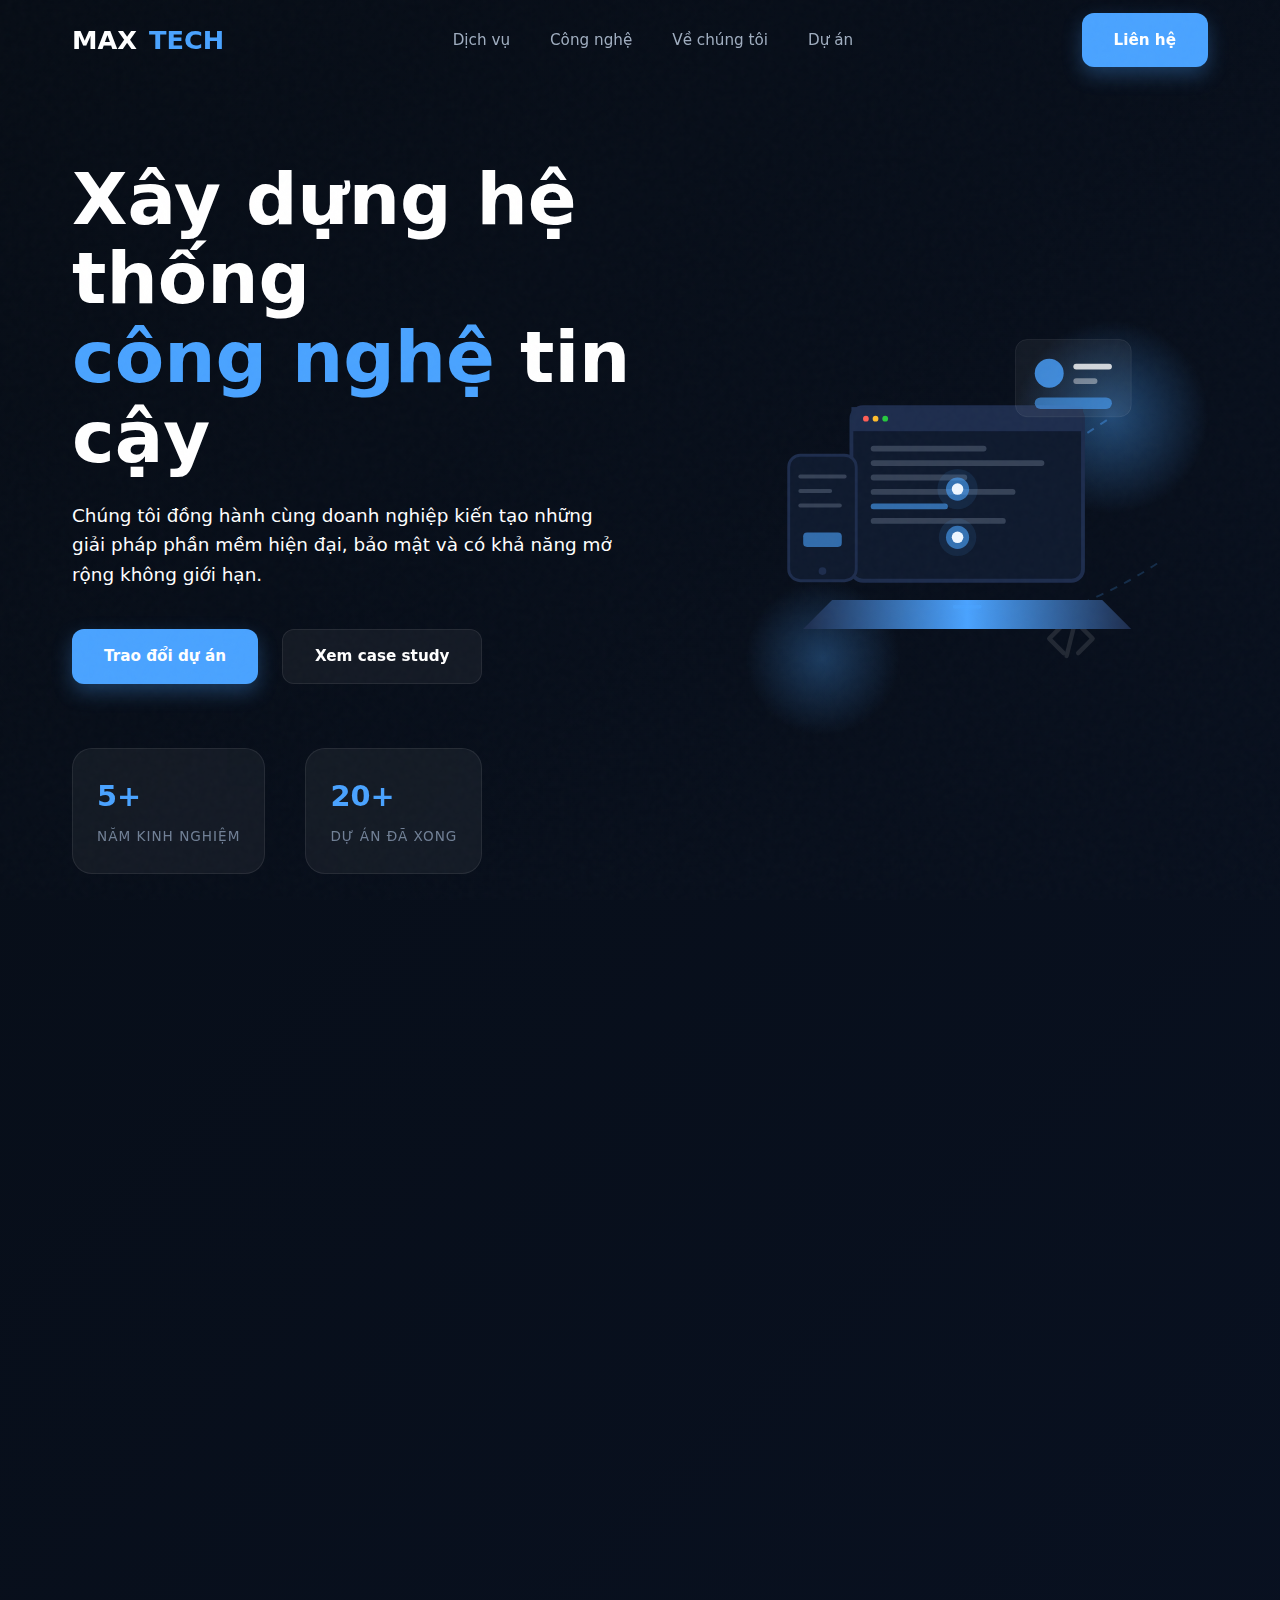
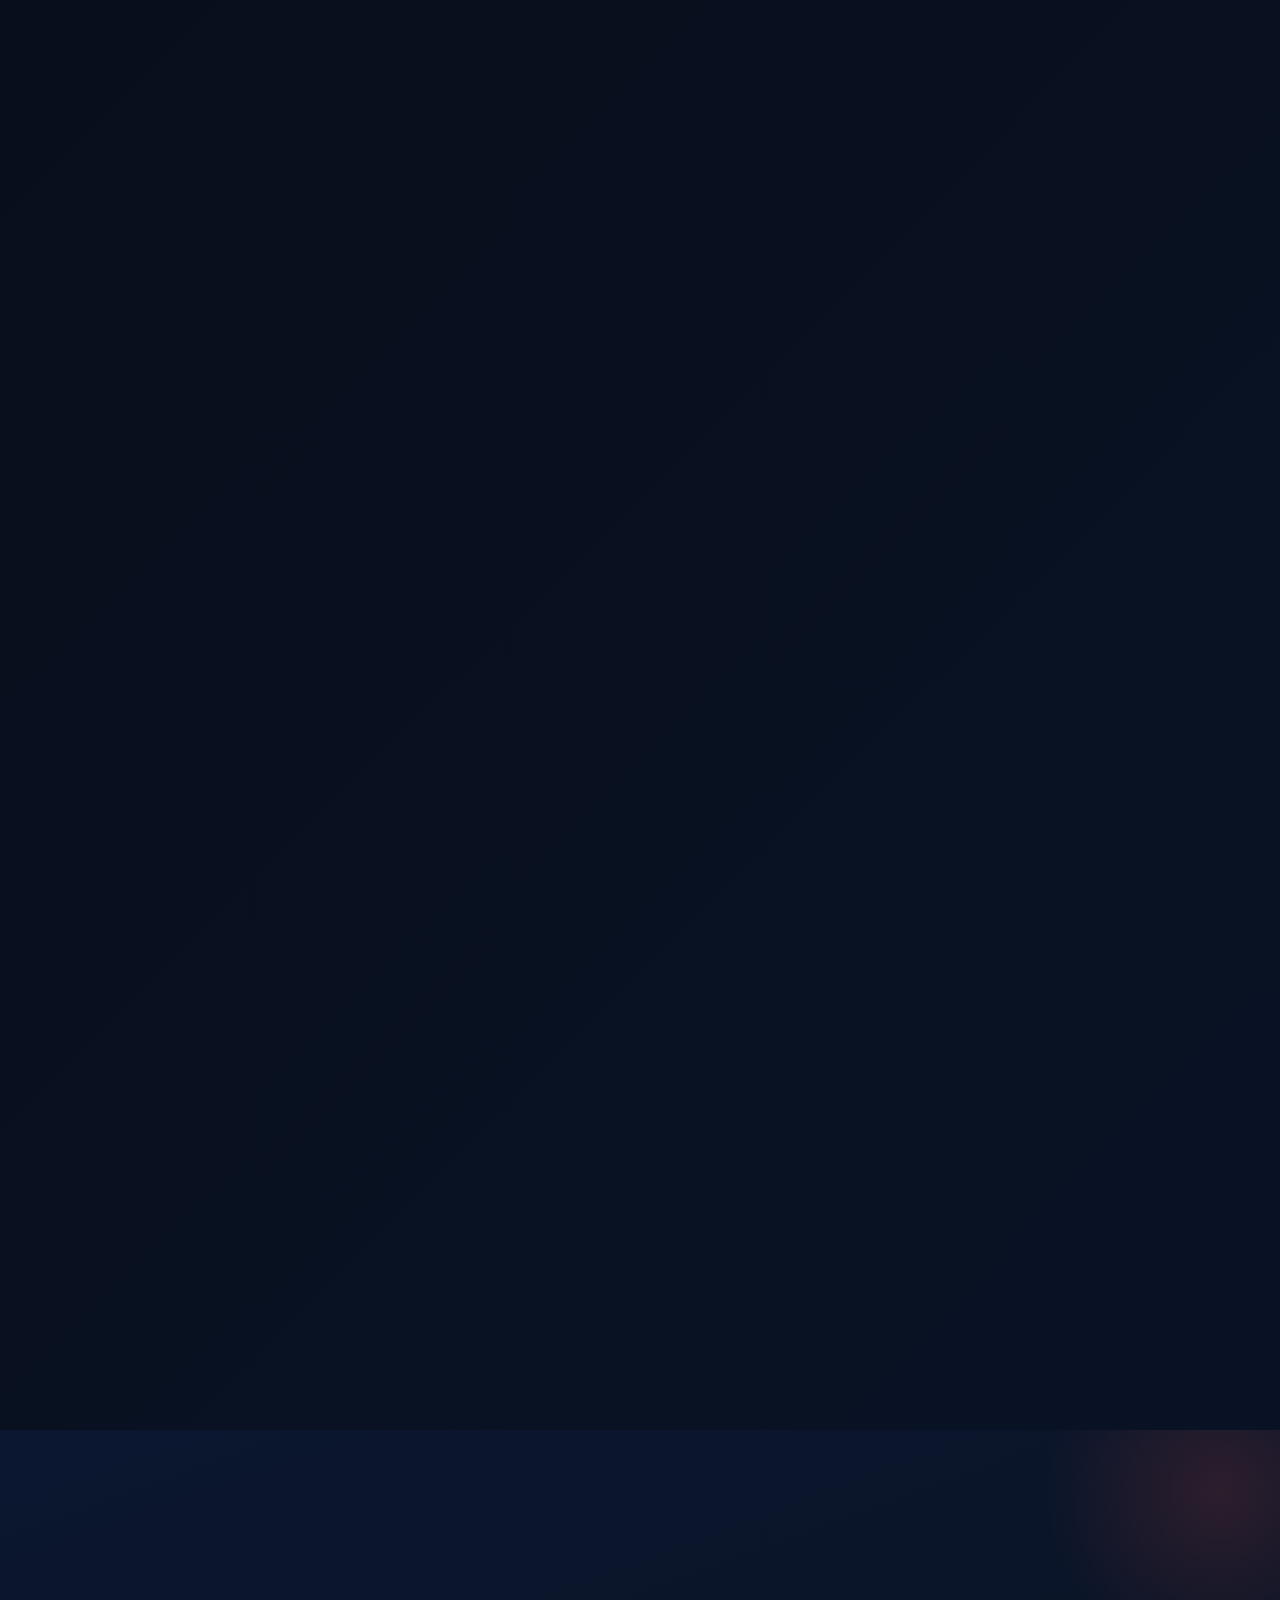
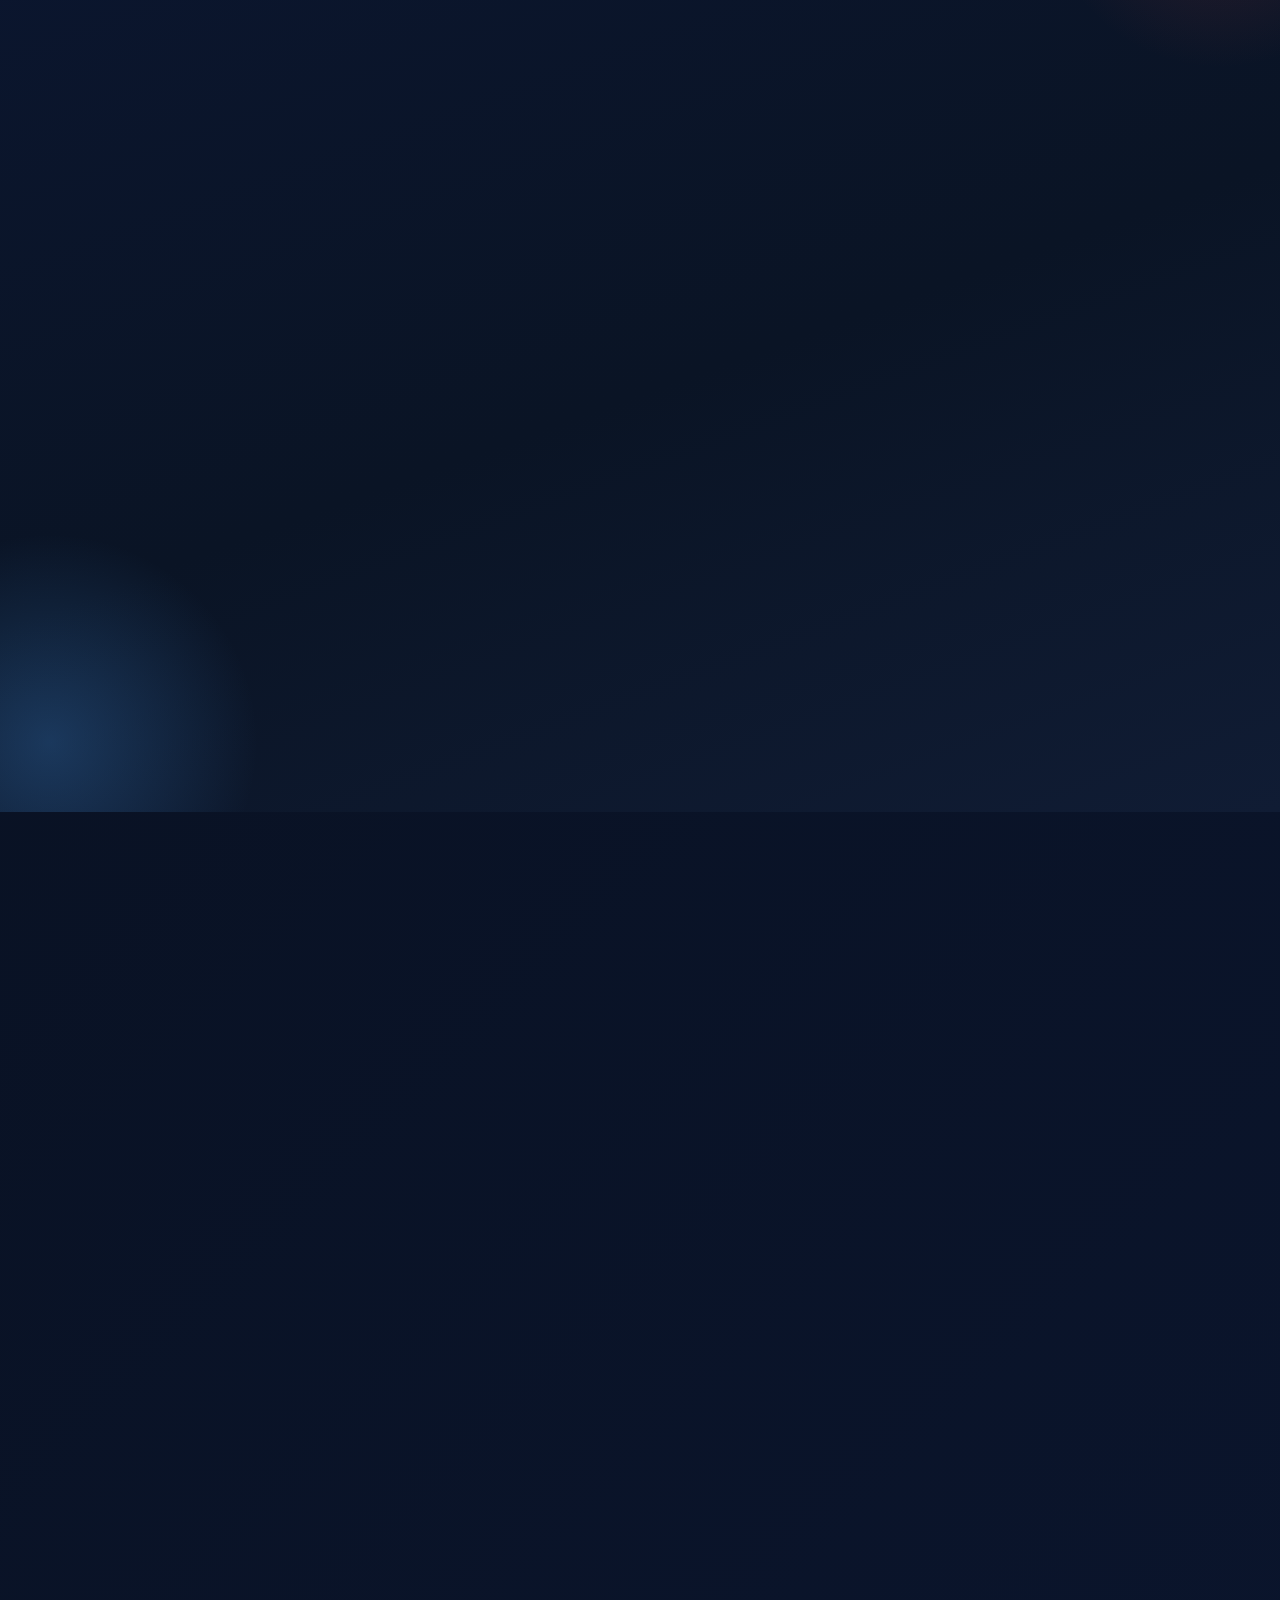
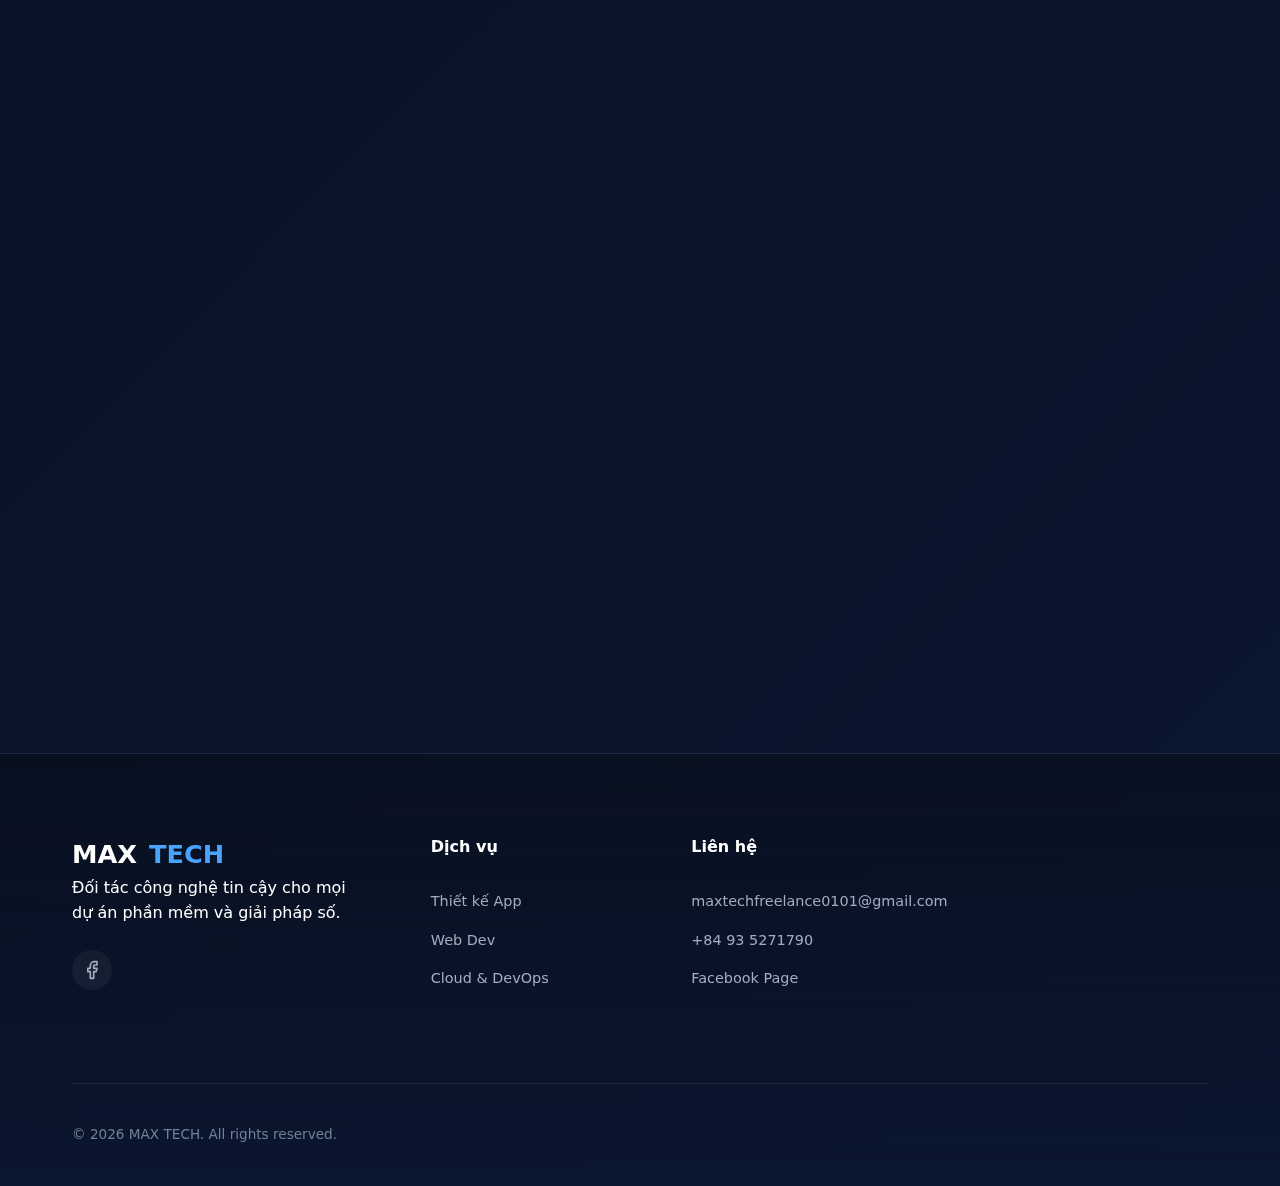
<file: index.html>
<!DOCTYPE html>
<html lang="vi">
<head>
    <meta charset="UTF-8">
    <meta name="viewport" content="width=device-width, initial-scale=1.0">
    <title>MAX TECH | Giải pháp công nghệ cao cấp</title>
    <!-- Boxicons for Premium Icons -->
    <link href='https://unpkg.com/boxicons@2.1.4/css/boxicons.min.css' rel='stylesheet'>
    <style>
        /* ==========================================================================
           1. GLOBAL DESIGN SYSTEM
           ========================================================================== */
        :root {
            --bg-deep: #070d16;
            --bg-accent: #0b1630;
            --accent: #4aa3ff;
            --accent-glow: rgba(74, 163, 255, 0.4);
            --text-main: #ffffff;
            --text-muted: #a0aec0;
            --text-dim: #718096;
            --glass-bg: rgba(255, 255, 255, 0.05);
            --glass-border: rgba(255, 255, 255, 0.08);
            --glass-blur: blur(14px);
            --ease-premium: cubic-bezier(0.4, 0, 0.2, 1);
            --transition: all 0.4s var(--ease-premium);
            --container-max: 1200px;
            --nav-height: 80px;
        }

        /* Continuous Background Animations */
        @keyframes pulse-glow {
            0%, 100% { opacity: 0.4; transform: scale(1); }
            50% { opacity: 0.7; transform: scale(1.1); }
        }

        @keyframes drift {
            0% { transform: translate(0, 0); }
            50% { transform: translate(30px, 20px); }
            100% { transform: translate(0, 0); }
        }

        @keyframes contact-attention {
            0% { box-shadow: 0 0 0 0 rgba(74, 163, 255, 0.7); }
            70% { box-shadow: 0 0 0 15px rgba(74, 163, 255, 0); }
            100% { box-shadow: 0 0 0 0 rgba(74, 163, 255, 0); }
        }

        @keyframes shine {
            0% { left: -100%; }
            20% { left: 100%; }
            100% { left: 100%; }
        }

        .btn-contact-loop {
            animation: contact-attention 2s infinite;
            position: relative;
            overflow: hidden;
        }

        .btn-contact-loop::after {
            content: "";
            position: absolute;
            top: 0;
            left: -100%;
            width: 50%;
            height: 100%;
            background: linear-gradient(
                to right,
                transparent,
                rgba(255, 255, 255, 0.3),
                transparent
            );
            transform: skewX(-25deg);
            animation: shine 3s infinite;
        }

        .light-blob {
            animation: pulse-glow 8s infinite ease-in-out;
        }
        #blob-1 { animation-delay: 0s; }
        #blob-2 { animation-delay: -4s; }

        * { margin: 0; padding: 0; box-sizing: border-box; font-family: 'Inter', -apple-system, system-ui, sans-serif; }
        html { scroll-behavior: smooth; }
        body {
            background-color: var(--bg-deep);
            background-image: linear-gradient(135deg, var(--bg-deep) 0%, var(--bg-accent) 100%);
            color: var(--text-main);
            overflow-x: hidden;
            line-height: 1.6;
        }

        /* Noise & Blobs */
        body::before {
            content: ""; position: fixed; inset: 0;
            background: url("data:image/svg+xml,%3Csvg viewBox='0 0 200 200' xmlns='http://www.w3.org/2000/svg'%3E%3Cfilter id='n'%3E%3CfeTurbulence type='fractalNoise' baseFrequency='0.65' numOctaves='3' stitchTiles='stitch'/%3E%3C/filter%3E%3Crect width='100%25' height='100%25' filter='url(%23n)'/%3E%3C/svg%3E");
            opacity: 0.02; pointer-events: none; z-index: 9999;
        }

        .container { max-width: var(--container-max); margin: 0 auto; padding: 0 2rem; }
        .section-padding { padding: 80px 0; }
        .title-group { text-align: center; margin-bottom: 3rem; }
        .title-group h2 {
            font-size: 2.8rem; margin-bottom: 1rem;
            background: linear-gradient(to right, #fff, var(--accent));
            -webkit-background-clip: text; -webkit-text-fill-color: transparent;
        }

        /* Components */
        .btn { padding: 0.9rem 2rem; border-radius: 12px; font-weight: 600; cursor: pointer; transition: var(--transition); text-decoration: none; display: inline-flex; align-items: center; gap: 10px; border: none; font-size: 0.95rem; }
        .btn-primary { background: var(--accent); color: white; box-shadow: 0 8px 20px rgba(74, 163, 255, 0.3); }
        .btn-primary:hover { transform: translateY(-3px); box-shadow: 0 12px 30px rgba(74, 163, 255, 0.5); }
        .btn-secondary { background: var(--glass-bg); color: white; border: 1px solid var(--glass-border); backdrop-filter: var(--glass-blur); }
        .btn-secondary:hover { background: rgba(255, 255, 255, 0.1); transform: translateY(-3px); }
        
        .reveal { opacity: 0; transform: translateY(30px); transition: all 0.8s var(--ease-premium); }
        .reveal.active { opacity: 1; transform: translateY(0); }

        /* Navbar */
        nav { position: fixed; top: 0; left: 0; width: 100%; height: var(--nav-height); display: flex; align-items: center; z-index: 1000; transition: var(--transition); }
        nav.scrolled { height: 70px; background: rgba(7, 13, 22, 0.8); backdrop-filter: blur(20px); border-bottom: 1px solid var(--glass-border); }
        nav .container { display: flex; justify-content: space-between; align-items: center; width: 100%; }
        .logo { font-size: 1.6rem; font-weight: 800; color: white; text-decoration: none; display: flex; align-items: center; gap: 12px; }
        .logo span { color: var(--accent); }
        .nav-links { display: flex; gap: 2.5rem; list-style: none; }
        .nav-links a { text-decoration: none; color: var(--text-muted); font-weight: 500; font-size: 0.95rem; transition: var(--transition); }
        .nav-links a:hover { color: var(--accent); }

        /* Hero */
        .hero { padding-top: calc(var(--nav-height) + 80px); display: grid; grid-template-columns: 1.1fr 0.9fr; gap: 4rem; align-items: center; }
        .hero h1 { font-size: 4.5rem; line-height: 1.1; margin-bottom: 1.5rem; }
        .hero p { font-size: 1.15rem; margin-bottom: 2.5rem; max-width: 550px; }
        .hero-actions { display: flex; gap: 1.5rem; margin-bottom: 4rem; }
        .hero-stats { display: flex; gap: 2.5rem; }
        .stat-item { padding: 1.5rem; background: var(--glass-bg); border: 1px solid var(--glass-border); border-radius: 20px; backdrop-filter: var(--glass-blur); min-width: 160px; }
        .stat-val { display: block; font-size: 1.8rem; font-weight: 800; color: var(--accent); margin-bottom: 4px; }
        .stat-label { font-size: 0.85rem; text-transform: uppercase; letter-spacing: 1px; color: var(--text-dim); }
        .hero-visual svg g, .hero-visual svg rect, .hero-visual svg circle {
            transition: transform 0.5s ease;
        }

        @keyframes float-subtle {
            0%, 100% { transform: translateY(0); }
            50% { transform: translateY(-10px); }
        }

        .floating-card {
            animation: float-subtle 4s infinite ease-in-out;
        }

        .floating-phone {
            animation: float-subtle 5s infinite ease-in-out reverse;
        }

        /* Services */
        .services-grid { display: grid; grid-template-columns: repeat(3, 1fr); gap: 2rem; }
        .service-card { background: var(--glass-bg); border: 1px solid var(--glass-border); padding: 3.5rem 2.5rem; border-radius: 30px; backdrop-filter: var(--glass-blur); transition: var(--transition); position: relative; overflow: hidden; }
        .service-card:hover { transform: translateY(-12px); border-color: rgba(74, 163, 255, 0.4); box-shadow: 0 20px 40px rgba(0,0,0,0.3); }
        .icon-box { 
            width: 64px; 
            height: 64px; 
            background: linear-gradient(135deg, rgba(74, 163, 255, 0.2), rgba(74, 163, 255, 0.05)); 
            border-radius: 16px; 
            display: flex; 
            align-items: center; 
            justify-content: center; 
            margin-bottom: 2rem; 
            color: white; 
            box-shadow: 0 8px 16px rgba(74, 163, 255, 0.15);
            border: 1px solid rgba(74, 163, 255, 0.3);
        }
        .service-card h3 { font-size: 1.5rem; margin-bottom: 1rem; color: white; }
        .service-card p { font-size: 1rem; margin-bottom: 2rem; color: var(--text-muted); line-height: 1.6; }
        .tech-pills { display: flex; flex-wrap: wrap; gap: 0.6rem; }
        .pill { 
            background: rgba(255, 255, 255, 0.05); 
            border: 1px solid var(--glass-border); 
            padding: 0.4rem 1rem; 
            border-radius: 100px; 
            font-size: 0.8rem; 
            font-weight: 500; 
            color: var(--accent); 
            display: flex;
            align-items: center;
            gap: 6px;
        }
        .pill i {
            font-size: 1rem;
        }

        /* Tech Stack Grid */
        .tech-grid {
            display: grid;
            grid-template-columns: repeat(4, 1fr);
            gap: 1.5rem;
        }
        .tech-card {
            background: var(--glass-bg);
            border: 1px solid var(--glass-border);
            padding: 2.5rem 2rem;
            border-radius: 24px;
            backdrop-filter: var(--glass-blur);
            transition: var(--transition);
        }
        .tech-card:hover {
            border-color: rgba(74, 163, 255, 0.3);
            background: rgba(255, 255, 255, 0.08);
            box-shadow: 0 0 30px rgba(74, 163, 255, 0.1);
            transform: translateY(-5px);
        }
        .tech-card-header {
            display: flex;
            align-items: center;
            gap: 12px;
            margin-bottom: 2rem;
        }
        .accent-line {
            width: 3px;
            height: 20px;
            background: var(--accent);
            border-radius: 2px;
            box-shadow: 0 0 10px var(--accent);
        }
        .tech-card h3 {
            font-size: 1.25rem;
            font-weight: 700;
        }
        .tech-list {
            display: flex;
            flex-wrap: wrap;
            gap: 0.8rem 0.6rem;
        }
        .tech-tag {
            background: rgba(255, 255, 255, 0.03);
            border: 1px solid var(--glass-border);
            padding: 0.5rem 1rem;
            border-radius: 100px;
            font-size: 0.8rem;
            color: var(--text-muted);
            transition: var(--transition);
            display: flex;
            align-items: center;
            gap: 8px;
        }
        .tech-tag i {
            font-size: 1.1rem;
            color: var(--accent);
        }
        .tech-tag:hover i {
            color: white;
        }
        .tech-tag:hover {
            background: var(--accent);
            border-color: var(--accent);
            color: white;
            box-shadow: 0 0 20px var(--accent-glow);
        }
        .active-tag {
            background: var(--accent) !important;
            color: white !important;
            border-color: var(--accent) !important;
            box-shadow: 0 0 20px var(--accent-glow);
        }

        @media (max-width: 1100px) {
            .tech-grid { grid-template-columns: repeat(2, 1fr); }
        }
        @media (max-width: 600px) {
            .tech-grid { grid-template-columns: 1fr; }
        }

        /* Why Us */
        .why-columns { display: grid; grid-template-columns: repeat(3, 1fr); gap: 3rem; }
        .why-card { 
            position: relative; 
            padding: 1.5rem 1rem 1.5rem 3rem; 
            transition: var(--transition);
        }
        .why-card:hover {
            background: rgba(255, 255, 255, 0.02);
            border-radius: 20px;
        }
        .why-card::after { content: ""; position: absolute; left: 0; top: 0; width: 3px; height: 100%; background: linear-gradient(to bottom, var(--accent), transparent); }
        .why-watermark { 
            position: absolute; 
            right: 10px; 
            top: -10px; 
            font-size: 10rem; 
            font-weight: 900; 
            color: rgba(255, 255, 255, 0.08); 
            z-index: -1; 
            user-select: none;
            line-height: 1;
        }

        /* Pricing */
        .pricing-section {
            position: relative;
            background: linear-gradient(160deg, #0b1630 0%, #0a1425 55%, #101c34 100%);
            color: var(--text-main);
            overflow: hidden;
        }
        .pricing-section::before {
            content: "";
            position: absolute;
            width: 420px;
            height: 420px;
            left: -160px;
            bottom: -140px;
            background: radial-gradient(circle, rgba(74, 163, 255, 0.35) 0%, transparent 70%);
            opacity: 0.7;
        }
        .pricing-section::after {
            content: "";
            position: absolute;
            width: 360px;
            height: 360px;
            right: -120px;
            top: -120px;
            background: radial-gradient(circle, rgba(217, 75, 61, 0.28) 0%, transparent 70%);
            opacity: 0.6;
        }
        .pricing-section .title-group h2 {
            background: linear-gradient(to right, #ffffff, var(--accent));
            -webkit-background-clip: text;
            -webkit-text-fill-color: transparent;
        }
        .pricing-section .title-group p {
            color: var(--text-muted);
        }
        .pricing-grid {
            display: grid;
            grid-template-columns: repeat(3, minmax(0, 1fr));
            gap: 2rem;
            position: relative;
            z-index: 1;
        }
        .pricing-card {
            background: rgba(10, 18, 32, 0.85);
            border-radius: 28px;
            padding: 2.6rem 2.4rem;
            box-shadow: 0 22px 50px rgba(3, 8, 18, 0.5);
            border: 1px solid rgba(255, 255, 255, 0.08);
            position: relative;
            overflow: hidden;
            display: flex;
            flex-direction: column;
            transition: var(--transition);
            backdrop-filter: var(--glass-blur);
        }
        .pricing-card:hover {
            transform: translateY(-10px);
            box-shadow: 0 28px 60px rgba(3, 8, 18, 0.6);
        }
        .pricing-card::after {
            content: "";
            position: absolute;
            width: 200px;
            height: 200px;
            right: -80px;
            top: -80px;
            background: radial-gradient(circle, var(--pricing-soft, rgba(74, 163, 255, 0.35)) 0%, transparent 70%);
        }
        .pricing-card::before {
            content: "";
            position: absolute;
            left: 24px;
            right: 24px;
            top: 18px;
            height: 3px;
            border-radius: 999px;
            background: linear-gradient(90deg, var(--pricing-accent), transparent);
            opacity: 0.9;
        }
        .pricing-card.pricing-blue {
            --pricing-accent: #3f7dff;
            --pricing-soft: rgba(63, 125, 255, 0.25);
        }
        .pricing-card.pricing-orange {
            --pricing-accent: #ff8a3d;
            --pricing-soft: rgba(255, 138, 61, 0.25);
        }
        .pricing-card.pricing-red {
            --pricing-accent: #d94b3d;
            --pricing-soft: rgba(217, 75, 61, 0.22);
        }
        .pricing-top {
            display: flex;
            align-items: flex-start;
            justify-content: space-between;
            gap: 1rem;
            margin-bottom: 1.4rem;
        }
        .pricing-badge {
            font-size: 0.82rem;
            font-weight: 700;
            letter-spacing: 0.5px;
            text-transform: uppercase;
            color: var(--pricing-accent);
            background: rgba(255, 255, 255, 0.08);
            border: 1px solid rgba(255, 255, 255, 0.12);
            padding: 0.45rem 1.1rem;
            border-radius: 999px;
            white-space: nowrap;
        }
        .pricing-visual {
            width: 120px;
            height: 90px;
            display: flex;
            align-items: center;
            justify-content: center;
        }
        .pricing-visual svg {
            width: 100%;
            height: auto;
            color: var(--pricing-accent);
            filter: drop-shadow(0 12px 20px rgba(0, 0, 0, 0.2));
        }
        .pricing-old {
            color: var(--text-dim);
            font-weight: 600;
            margin-bottom: 0.2rem;
        }
        .pricing-countdown {
            color: #ff7b7b;
            font-weight: 600;
            margin-bottom: 1.2rem;
        }
        .pricing-price {
            display: flex;
            align-items: flex-end;
            gap: 0.4rem;
            margin-bottom: 1.8rem;
            position: relative;
        }
        .pricing-price::after {
            content: "";
            position: absolute;
            left: 0;
            bottom: -10px;
            width: 120px;
            height: 4px;
            border-radius: 999px;
            background: rgba(255, 255, 255, 0.12);
        }
        .price-main {
            font-size: 2.6rem;
            font-weight: 800;
            color: var(--pricing-accent);
            letter-spacing: -1px;
        }
        .price-currency {
            font-size: 1.2rem;
            font-weight: 700;
            color: var(--pricing-accent);
            margin-bottom: 0.35rem;
        }
        .pricing-summary {
            display: none;
            color: #c9d4e3;
            font-size: 0.95rem;
            margin-bottom: 1.2rem;
        }
        .pricing-list {
            list-style: none;
            display: flex;
            flex-direction: column;
            gap: 0.85rem;
            margin-bottom: 2.2rem;
        }
        .pricing-list li {
            display: flex;
            gap: 0.75rem;
            align-items: flex-start;
            font-size: 0.95rem;
            color: #c9d4e3;
        }
        .pricing-check {
            width: 20px;
            height: 20px;
            border-radius: 50%;
            background: var(--pricing-accent);
            display: inline-flex;
            align-items: center;
            justify-content: center;
            color: #ffffff;
            flex: 0 0 20px;
            box-shadow: 0 10px 18px rgba(0, 0, 0, 0.15);
            margin-top: 2px;
        }
        .pricing-check svg {
            width: 12px;
            height: 10px;
            fill: none;
            stroke: currentColor;
            stroke-width: 2.5;
            stroke-linecap: round;
            stroke-linejoin: round;
        }
        .pricing-actions {
            margin-top: auto;
            display: flex;
            gap: 0.8rem;
            flex-wrap: wrap;
        }
        .pricing-btn {
            border-radius: 999px;
            padding: 0.7rem 1.4rem;
            font-weight: 700;
            font-size: 0.85rem;
            letter-spacing: 0.2px;
            text-decoration: none;
            display: inline-flex;
            align-items: center;
            gap: 0.5rem;
            transition: var(--transition);
        }
        .pricing-btn svg {
            width: 16px;
            height: 16px;
            fill: none;
            stroke: currentColor;
            stroke-width: 2;
            stroke-linecap: round;
            stroke-linejoin: round;
        }
        .pricing-btn.primary {
            background: var(--pricing-accent);
            color: #ffffff;
            box-shadow: 0 10px 22px rgba(0, 0, 0, 0.18);
        }
        .pricing-btn.primary:hover {
            transform: translateY(-2px);
            box-shadow: 0 14px 30px rgba(0, 0, 0, 0.2);
        }
        .pricing-btn.ghost {
            background: rgba(255, 255, 255, 0.06);
            color: #ffffff;
            border: 1px solid rgba(255, 255, 255, 0.12);
        }
        .pricing-btn.ghost:hover {
            background: rgba(255, 255, 255, 0.12);
            transform: translateY(-2px);
        }

        @media (min-width: 1024px) {
            .pricing-section.section-padding { padding: 70px 0; }
            .pricing-section { min-height: 100vh; display: flex; align-items: center; }
            .pricing-section .container { width: 100%; }
            .pricing-grid { height: calc(100vh - 220px); align-items: stretch; }
            .pricing-card { height: 100%; min-height: 0; }
            .pricing-list { max-height: 240px; overflow: auto; padding-right: 0.5rem; }
        }

        /* Projects */
        .project-grid { display: grid; grid-template-columns: repeat(3, 1fr); gap: 1.5rem; }
        .project-card { 
            background: var(--glass-bg); 
            border: 1px solid var(--glass-border); 
            border-radius: 20px; 
            overflow: hidden; 
            transition: var(--transition);
            display: flex;
            flex-direction: column;
        }
        .project-card:hover { transform: translateY(-8px); border-color: var(--accent); box-shadow: 0 10px 30px rgba(0,0,0,0.3); }
        .project-thumb { 
            height: 180px; 
            background: #0f1a2e; 
            display: flex; 
            align-items: center; 
            justify-content: center; 
            padding: 1rem;
            position: relative;
        }
        .project-thumb svg { width: 90%; height: 90%; }
        
        .project-body { padding: 1.5rem; flex-grow: 1; display: flex; flex-direction: column; }
        .project-body h3 { font-size: 1.3rem; margin-bottom: 0.75rem; color: white; line-height: 1.3; }
        .project-body p { font-size: 0.9rem; margin-bottom: 1.2rem; line-height: 1.5; opacity: 0.8; }
        
        .project-tags { display: flex; flex-wrap: wrap; gap: 0.8rem 0.5rem; margin-bottom: 1.2rem; }
        .project-tag {
            background: rgba(74, 163, 255, 0.08);
            border: 1px solid rgba(74, 163, 255, 0.15);
            padding: 0.3rem 0.8rem;
            border-radius: 6px;
            font-size: 0.8rem;
            color: var(--accent);
            font-weight: 500;
        }
        
        .project-result {
            margin-top: auto;
            display: inline-flex;
            align-items: center;
            gap: 8px;
            padding: 0.6rem 1rem;
            background: rgba(255, 255, 255, 0.02);
            border: 1px solid var(--glass-border);
            border-radius: 10px;
            font-size: 0.85rem;
            font-weight: 600;
            color: white;
        }
        .project-result svg { width: 18px; height: 18px; color: #48bb78; }

        @media (max-width: 1100px) {
            .project-grid { grid-template-columns: repeat(2, 1fr); }
        }
        @media (max-width: 768px) {
            .project-grid { grid-template-columns: 1fr; }
        }

        /* CTA & Footer */
        .cta-wrap { background: linear-gradient(135deg, rgba(74, 163, 255, 0.1) 0%, transparent 100%); border: 1px solid var(--glass-border); border-radius: 50px; padding: 6rem 4rem; text-align: center; position: relative; overflow: hidden; }
        .cta-wrap h2 { margin-bottom: 1.5rem; }
        .cta-wrap p { margin-bottom: 3rem; }
        .cta-btn { margin-bottom: 4rem; }
        .contact-info { display: flex; justify-content: center; gap: 3rem; }
        .contact-item { display: flex; align-items: center; gap: 12px; color: var(--text-muted); }
        .contact-item svg { color: var(--accent); width: 24px; height: 24px; }
        footer { 
            padding: 80px 0 40px; 
            border-top: 1px solid var(--glass-border); 
            margin-top: 100px;
            background: linear-gradient(to bottom, rgba(7, 13, 22, 0.5), rgba(11, 22, 48, 0.8));
            backdrop-filter: var(--glass-blur);
        }
        .footer-main { display: grid; grid-template-columns: 1.5fr 1fr 1fr 1fr; gap: 4rem; margin-bottom: 5rem; }
        .footer-col h4 { margin-bottom: 1.8rem; color: white; }
        .footer-list { list-style: none; }
        .footer-list li { margin-bottom: 0.8rem; }
        .footer-list a { text-decoration: none; color: var(--text-muted); transition: var(--transition); font-size: 0.9rem; }
        .footer-list a:hover { color: var(--accent); }
        .footer-bottom { padding-top: 2.5rem; border-top: 1px solid var(--glass-border); display: flex; justify-content: space-between; align-items: center; color: var(--text-dim); font-size: 0.85rem; }
        .socials { display: flex; gap: 1rem; }
        .social-link { width: 40px; height: 40px; border-radius: 50%; background: var(--glass-bg); display: flex; align-items: center; justify-content: center; color: var(--text-muted); transition: var(--transition); }
        .social-link:hover { background: var(--accent); color: white; transform: translateY(-3px); }

        /* Responsive */
        @media (max-width: 1100px) {
            .hero { grid-template-columns: 1fr; text-align: center; }
            .hero-visual { order: -1; max-width: 500px; margin: 0 auto; }
            .services-grid, .project-grid, .why-columns, .pricing-grid { grid-template-columns: repeat(2, 1fr); }
        }
        @media (max-width: 768px) {
            :root { --nav-height: 60px; }
            .container { padding: 0 1.25rem; }
            .section-padding { padding: 30px 0; }
            .title-group { margin-bottom: 2rem; }
            .title-group h2 { font-size: 1.8rem; }
            .nav-links { display: none; }
            .services-grid, .project-grid, .why-columns, .pricing-grid { grid-template-columns: 1fr; gap: 1.5rem; }
            .pricing-card { padding: 2.2rem 2rem; }
            .pricing-top { flex-direction: column; align-items: flex-start; }
            .pricing-visual { align-self: flex-end; }
            .pricing-summary { display: block; }
            .pricing-list { display: none; }
            
            .hero { padding-top: 100px; gap: 2rem; }
            .hero h1 { font-size: 2.2rem; margin-bottom: 1rem; }
            .hero p { font-size: 1rem; margin-bottom: 1.5rem; }
            .hero-actions { flex-direction: column; gap: 0.75rem; margin-bottom: 2.5rem; }
            .hero-actions .btn { width: 100%; justify-content: center; }
            .hero-stats { gap: 0.75rem; }
            .stat-item { flex: 1; min-width: 0; padding: 0.75rem; border-radius: 12px; }
            .stat-val { font-size: 1.4rem; }
            .stat-label { font-size: 0.7rem; }

            .tech-grid { grid-template-columns: 1fr; gap: 1rem; }
            .tech-card { padding: 1.5rem; border-radius: 16px; }
            .tech-card-header { margin-bottom: 1rem; }
            .tech-tag { padding: 0.4rem 0.8rem; font-size: 0.75rem; }

            .service-card h3 { font-size: 1.3rem; margin-bottom: 0.75rem; }
            .service-card p { margin-bottom: 1.75rem; font-size: 0.95rem; }

            .why-card { padding-left: 1.5rem; }
            .why-card h3 { font-size: 1.2rem; margin-bottom: 0.5rem; }
            .why-watermark { font-size: 6rem; top: 0; right: 0; }

            .project-card { border-radius: 16px; }
            .project-thumb { height: 160px; padding: 0.75rem; }
            .project-body { padding: 1.25rem; }
            .project-body h3 { font-size: 1.2rem; margin-bottom: 0.5rem; }
            .project-body p { margin-bottom: 1rem; font-size: 0.85rem; }
            .project-tags { margin-bottom: 1rem; gap: 0.4rem; }
            .project-result { padding: 0.5rem 0.8rem; font-size: 0.75rem; }

            .cta-wrap { padding: 3rem 1.5rem; border-radius: 24px; }
            .cta-wrap h2 { font-size: 1.8rem; }
            .cta-wrap p { font-size: 1rem; margin-bottom: 2rem; }
            .cta-btn { margin-bottom: 2.5rem; width: 100%; }
            .contact-info { flex-direction: column; gap: 0.75rem; }
            .contact-item { font-size: 0.95rem; }

            .footer-main { grid-template-columns: 1fr 1fr; gap: 1.5rem; margin-bottom: 3rem; }
            .footer-main .footer-col:first-child { grid-column: span 2; margin-bottom: 1rem; }
            .footer-col h4 { margin-bottom: 1rem; font-size: 1rem; }
            .footer-list li { margin-bottom: 0.5rem; }
            
            .scroll-top-btn { bottom: 20px; right: 20px; width: 44px; height: 44px; border-radius: 10px; }
        }

        /* Scroll to Top Button */
        .scroll-top-btn {
            position: fixed;
            bottom: 30px;
            right: 30px;
            width: 50px;
            height: 50px;
            background: var(--accent);
            border: none;
            border-radius: 12px;
            color: white;
            display: flex;
            align-items: center;
            justify-content: center;
            cursor: pointer;
            z-index: 1100;
            opacity: 0;
            visibility: hidden;
            transform: translateY(20px);
            transition: all 0.3s ease;
            box-shadow: 0 8px 20px rgba(74, 163, 255, 0.3);
        }

        .scroll-top-btn.visible {
            opacity: 1;
            visibility: visible;
            transform: translateY(0);
        }

        .scroll-top-btn:hover {
            transform: translateY(-5px);
            background: #60b0ff;
        }

        .scroll-top-btn svg {
            width: 24px;
            height: 24px;
            fill: none;
            stroke: currentColor;
            stroke-width: 2.5;
            stroke-linecap: round;
            stroke-linejoin: round;
        }
    </style>
</head>
<body>

    <div class="light-blob" id="blob-1"></div>
    <div class="light-blob" id="blob-2"></div>

    <!-- 1. NAVBAR -->
    <nav id="main-nav">
        <div class="container">
            <a href="#" class="logo">MAX<span>TECH</span></a>
            <ul class="nav-links">
                <li><a href="#services">Dịch vụ</a></li>
                <li><a href="#tech">Công nghệ</a></li>
                <li><a href="#about">Về chúng tôi</a></li>
                <li><a href="#projects">Dự án</a></li>
            </ul>
            <a href="#contact" class="btn btn-primary btn-contact-loop">Liên hệ</a>
        </div>
    </nav>

    <main>
        <!-- 2. HERO SECTION -->
        <header class="container hero">
            <div class="hero-content reveal">
                <h1>Xây dựng hệ thống<br><span style="color: var(--accent)">công nghệ</span> tin cậy</h1>
                <p>Chúng tôi đồng hành cùng doanh nghiệp kiến tạo những giải pháp phần mềm hiện đại, bảo mật và có khả năng mở rộng không giới hạn.</p>
                <div class="hero-actions">
                    <a href="#contact" class="btn btn-primary">Trao đổi dự án</a>
                    <a href="#projects" class="btn btn-secondary">Xem case study</a>
                </div>
                <div class="hero-stats">
                    <div class="stat-item"><span class="stat-val">5+</span><span class="stat-label">Năm kinh nghiệm</span></div>
                    <div class="stat-item"><span class="stat-val">20+</span><span class="stat-label">Dự án đã xong</span></div>
                </div>
            </div>
        <div class="hero-visual reveal">
            <!-- Recreated Tech Illustration from Image -->
            <svg viewBox="0 0 500 500" fill="none" xmlns="http://www.w3.org/2000/svg">
                <!-- Background Glows -->
                <circle cx="400" cy="150" r="100" fill="url(#hero-glow-1)" opacity="0.4" />
                <circle cx="100" cy="400" r="80" fill="url(#hero-glow-2)" opacity="0.3" />
                
                <!-- Background Symbol -->
                <g opacity="0.1" transform="translate(320, 350) scale(1.5)">
                    <path d="M20 10L10 20L20 30" stroke="white" stroke-width="3" stroke-linecap="round" stroke-linejoin="round"/>
                    <path d="M30 10L40 20L30 30" stroke="white" stroke-width="3" stroke-linecap="round" stroke-linejoin="round"/>
                    <path d="M28 8L22 32" stroke="white" stroke-width="3" stroke-linecap="round"/>
                </g>

                <!-- Connection Lines -->
                <path d="M120 300 Q 250 250 400 150" stroke="var(--accent)" stroke-width="2" stroke-dasharray="8 8" opacity="0.4" />
                <path d="M150 350 Q 300 400 450 300" stroke="var(--accent)" stroke-width="2" stroke-dasharray="8 8" opacity="0.2" />

                <!-- Laptop -->
                <!-- Base -->
                <path d="M110 340 L390 340 L420 370 L80 370 Z" fill="url(#laptop-base)" />
                <rect x="235" y="345" width="30" height="4" rx="2" fill="var(--accent)" opacity="0.5" />
                
                <!-- Screen -->
                <rect x="130" y="140" width="240" height="180" rx="12" fill="#0f1a2e" stroke="#1e2d4d" stroke-width="4" />
                <rect x="130" y="140" width="240" height="25" rx="12 12 0 0" fill="#1e2d4d" />
                <!-- Screen Buttons -->
                <circle cx="145" cy="152" r="3" fill="#ff5f56" />
                <circle cx="155" cy="152" r="3" fill="#ffbd2e" />
                <circle cx="165" cy="152" r="3" fill="#27c93f" />
                
                <!-- Screen Content (Code Lines) -->
                <rect x="150" y="180" width="120" height="6" rx="3" fill="var(--text-dim)" opacity="0.4" />
                <rect x="150" y="195" width="180" height="6" rx="3" fill="var(--text-dim)" opacity="0.4" />
                <rect x="150" y="210" width="100" height="6" rx="3" fill="var(--text-dim)" opacity="0.4" />
                <rect x="150" y="225" width="150" height="6" rx="3" fill="var(--text-dim)" opacity="0.4" />
                <rect x="150" y="240" width="80" height="6" rx="3" fill="var(--accent)" opacity="0.6" />
                <rect x="150" y="255" width="140" height="6" rx="3" fill="var(--text-dim)" opacity="0.4" />

                <!-- Mobile Phone -->
                <g class="floating-phone">
                    <rect x="65" y="190" width="70" height="130" rx="12" fill="#0f1a2e" stroke="#1e2d4d" stroke-width="3" />
                    <rect x="75" y="210" width="50" height="4" rx="2" fill="var(--text-dim)" opacity="0.4" />
                    <rect x="75" y="225" width="35" height="4" rx="2" fill="var(--text-dim)" opacity="0.4" />
                    <rect x="75" y="240" width="45" height="4" rx="2" fill="var(--text-dim)" opacity="0.4" />
                    <rect x="80" y="270" width="40" height="15" rx="4" fill="var(--accent)" opacity="0.6" />
                    <circle cx="100" cy="310" r="4" fill="#1e2d4d" />
                </g>

                <!-- Floating Card -->
                <g transform="translate(300, 70)" class="floating-card">
                    <rect width="120" height="80" rx="12" fill="var(--glass-bg)" stroke="var(--glass-border)" stroke-width="1" />
                    <circle cx="35" cy="35" r="15" fill="var(--accent)" opacity="0.8" />
                    <rect x="60" y="25" width="40" height="6" rx="3" fill="white" opacity="0.8" />
                    <rect x="60" y="40" width="25" height="6" rx="3" fill="white" opacity="0.4" />
                    <rect x="20" y="60" width="80" height="12" rx="6" fill="var(--accent)" opacity="0.6" />
                </g>

                <!-- Glowing Dots -->
                <g>
                    <circle cx="240" cy="225" r="12" fill="var(--accent)" opacity="0.6" />
                    <circle cx="240" cy="225" r="6" fill="white" />
                    <circle cx="240" cy="225" r="20" fill="var(--accent)" opacity="0.1">
                        <animate attributeName="r" values="15;25;15" dur="3s" repeatCount="indefinite" />
                    </circle>
                </g>
                <g>
                    <circle cx="240" cy="275" r="12" fill="var(--accent)" opacity="0.6" />
                    <circle cx="240" cy="275" r="6" fill="white" />
                    <circle cx="240" cy="275" r="20" fill="var(--accent)" opacity="0.1">
                        <animate attributeName="r" values="15;25;15" dur="4s" repeatCount="indefinite" />
                    </circle>
                </g>

                <!-- Definitions -->
                <defs>
                    <radialGradient id="hero-glow-1" cx="0" cy="0" r="1" gradientUnits="userSpaceOnUse" gradientTransform="translate(400 150) rotate(90) scale(100)">
                        <stop stop-color="var(--accent)" />
                        <stop offset="1" stop-color="var(--accent)" stop-opacity="0" />
                    </radialGradient>
                    <radialGradient id="hero-glow-2" cx="0" cy="0" r="1" gradientUnits="userSpaceOnUse" gradientTransform="translate(100 400) rotate(90) scale(80)">
                        <stop stop-color="var(--accent)" />
                        <stop offset="1" stop-color="var(--accent)" stop-opacity="0" />
                    </radialGradient>
                    <linearGradient id="laptop-base" x1="80" y1="355" x2="420" y2="355" gradientUnits="userSpaceOnUse">
                        <stop stop-color="#1e2d4d" />
                        <stop offset="0.5" stop-color="var(--accent)" />
                        <stop offset="1" stop-color="#1e2d4d" />
                    </linearGradient>
                </defs>
            </svg>
        </div>
        </header>

        <!-- 3. SERVICES SECTION -->
        <section id="services" class="section-padding">
            <div class="container">
                <div class="title-group reveal">
                    <h2>Dịch vụ</h2>
                    <p>Giải pháp công nghệ từ ý tưởng đến vận hành thực tế</p>
                </div>
                <div class="services-grid">
                    <!-- Full-stack Development -->
                    <div class="service-card reveal">
                        <div class="icon-box">
                            <svg width="32" height="32" viewBox="0 0 24 24" fill="none" stroke="currentColor" stroke-width="2.5" stroke-linecap="round" stroke-linejoin="round"><polyline points="16 18 22 12 16 6"></polyline><polyline points="8 6 2 12 8 18"></polyline></svg>
                        </div>
                        <h3>Full-stack Development</h3>
                        <p>Xây dựng giải pháp toàn diện từ Frontend đến Backend. Tối ưu hiệu suất, bảo mật và trải nghiệm người dùng mượt mà trên cả Web & Mobile.</p>
                        <div class="tech-pills">
                            <span class="pill"><i class='bx bxl-react'></i> React / Next.js</span>
                            <span class="pill"><i class='bx bxl-nodejs'></i> Node.js / Java</span>
                            <span class="pill"><i class='bx bx-mobile-alt'></i> Mobile Apps</span>
                            <span class="pill"><i class='bx bxl-postgresql'></i> PostgreSQL</span>
                        </div>
                    </div>

                    <!-- Cloud Infrastructure & DevOps -->
                    <div class="service-card reveal">
                        <div class="icon-box">
                            <svg width="32" height="32" viewBox="0 0 24 24" fill="none" stroke="currentColor" stroke-width="2.5" stroke-linecap="round" stroke-linejoin="round"><path d="M18 10h-1.26A8 8 0 1 0 9 20h9a5 5 0 0 0 0-10z"></path></svg>
                        </div>
                        <h3>Cloud & DevOps Solutions</h3>
                        <p>Thiết kế hạ tầng chịu tải cao, triển khai CI/CD tự động trên AWS/GCP. Đảm bảo hệ thống vận hành ổn định 24/7 và có khả năng mở rộng.</p>
                        <div class="tech-pills">
                            <span class="pill"><i class='bx bxl-aws'></i> AWS / GCP</span>
                            <span class="pill"><i class='bx bxl-docker'></i> Docker / K8s</span>
                            <span class="pill"><i class='bx bx-code-alt'></i> Terraform</span>
                            <span class="pill"><i class='bx bx-sync'></i> CI/CD</span>
                        </div>
                    </div>

                    <!-- UI/UX & Digital Branding -->
                    <div class="service-card reveal">
                        <div class="icon-box">
                            <svg width="32" height="32" viewBox="0 0 24 24" fill="none" stroke="currentColor" stroke-width="2.5" stroke-linecap="round" stroke-linejoin="round"><path d="M12 2l3.09 6.26L22 9.27l-5 4.87 1.18 6.88L12 17.77l-6.18 3.25L7 14.14 2 9.27l6.91-1.01L12 2z"></path></svg>
                        </div>
                        <h3>UI/UX & Product Design</h3>
                        <p>Thiết kế giao diện hiện đại, tối ưu trải nghiệm người dùng và xây dựng bộ nhận diện thương hiệu số chuyên nghiệp cho doanh nghiệp.</p>
                        <div class="tech-pills">
                            <span class="pill"><i class='bx bxl-figma'></i> Figma</span>
                            <span class="pill"><i class='bx bx-search-alt'></i> UI/UX Research</span>
                            <span class="pill"><i class='bx bx-layer'></i> Prototyping</span>
                            <span class="pill"><i class='bx bx-diamond'></i> Branding</span>
                        </div>
                    </div>
                </div>
            </div>
        </section>

        <!-- 4. TECH STACK -->
        <section id="tech" class="section-padding">
            <div class="container">
                <div class="title-group reveal">
                    <h2>Công nghệ chúng tôi sử dụng</h2>
                    <p>Lựa chọn công nghệ dựa trên yêu cầu thực tế của dự án, không theo trend</p>
                </div>
                
                <div class="tech-grid reveal">
                    <!-- Frontend -->
                    <div class="tech-card">
                        <div class="tech-card-header">
                            <span class="accent-line"></span>
                            <h3>Frontend</h3>
                        </div>
                        <div class="tech-list">
                            <span class="tech-tag"><i class='bx bxl-react'></i> React</span>
                            <span class="tech-tag"><i class='bx bxl-javascript'></i> Next.js</span>
                            <span class="tech-tag"><i class='bx bxl-vuejs'></i> Vue.js</span>
                            <span class="tech-tag"><i class='bx bxl-typescript'></i> TypeScript</span>
                            <span class="tech-tag"><i class='bx bxl-tailwind-css'></i> Tailwind CSS</span>
                        </div>
                    </div>

                    <!-- Backend -->
                    <div class="tech-card">
                        <div class="tech-card-header">
                            <span class="accent-line"></span>
                            <h3>Backend</h3>
                        </div>
                        <div class="tech-list">
                            <span class="tech-tag"><i class='bx bxl-nodejs'></i> Node.js</span>
                            <span class="tech-tag"><i class='bx bxl-python'></i> Python</span>
                            <span class="tech-tag"><i class='bx bxl-java'></i> Java</span>
                            <span class="tech-tag"><i class='bx bxl-dotnet'></i> .NET</span>
                            <span class="tech-tag"><i class='bx bxl-postgresql'></i> PostgreSQL</span>
                            <span class="tech-tag"><i class='bx bxl-mongodb'></i> MongoDB</span>
                            <span class="tech-tag"><i class='bx bx-data'></i> Redis</span>
                        </div>
                    </div>

                    <!-- Cloud & DevOps -->
                    <div class="tech-card">
                        <div class="tech-card-header">
                            <span class="accent-line"></span>
                            <h3>Cloud & DevOps</h3>
                        </div>
                        <div class="tech-list">
                            <span class="tech-tag"><i class='bx bxl-aws'></i> AWS</span>
                            <span class="tech-tag"><i class='bx bxl-google-cloud'></i> Google Cloud</span>
                            <span class="tech-tag"><i class='bx bxl-docker'></i> Docker</span>
                            <span class="tech-tag"><i class='bx bxl-kubernetes'></i> Kubernetes</span>
                            <span class="tech-tag"><i class='bx bxl-github'></i> GitHub Actions</span>
                        </div>
                    </div>

                    <!-- Mobile -->
                    <div class="tech-card">
                        <div class="tech-card-header">
                            <span class="accent-line"></span>
                            <h3>Mobile & Design</h3>
                        </div>
                        <div class="tech-list">
                            <span class="tech-tag"><i class='bx bxl-react'></i> React Native</span>
                            <span class="tech-tag"><i class='bx bxl-flutter'></i> Flutter</span>
                            <span class="tech-tag"><i class='bx bxl-figma'></i> Figma</span>
                            <span class="tech-tag"><i class='bx bxl-adobe'></i> UI/UX</span>
                        </div>
                    </div>
                </div>
            </div>
        </section>

        <!-- 5. WHY US -->
        <section id="about" class="section-padding">
            <div class="container">
                <div class="title-group reveal">
                    <h2>Tại sao chọn MAX TECH</h2>
                </div>
                <div class="why-columns">
                    <div class="why-card reveal">
                        <span class="why-watermark">01</span>
                        <h3>Code quality thực tế</h3>
                        <p>Viết code sạch, có test coverage, document đầy đủ. Bàn giao source code và hướng dẫn chi tiết để team nội bộ của bạn có thể tiếp quản.</p>
                    </div>
                    <div class="why-card reveal">
                        <span class="why-watermark">02</span>
                        <h3>Tư vấn kiến trúc rõ ràng</h3>
                        <p>Giải thích các quyết định kỹ thuật bằng ngôn ngữ dễ hiểu. Đề xuất giải pháp phù hợp với ngân sách và timeline thực tế.</p>
                    </div>
                    <div class="why-card reveal">
                        <span class="why-watermark">03</span>
                        <h3>Hỗ trợ sau triển khai</h3>
                        <p>Không biến mất sau khi bàn giao. Hỗ trợ fix bug, scale system và training team của bạn trong thời gian bảo hành.</p>
                    </div>
                </div>
            </div>
        </section>

        <!-- 6. PRICING -->
        <section id="pricing" class="section-padding pricing-section">
            <div class="container">
                <div class="title-group reveal pricing-title">
                    <h2>Gói dịch vụ</h2>
                    <p>Chọn gói phù hợp với mục tiêu và ngân sách của bạn.</p>
                </div>
                <div class="pricing-grid">
                    <article class="pricing-card pricing-blue reveal">
                        <div class="pricing-top">
                            <span class="pricing-badge">GÓI LANDING PAGE</span>
                            <div class="pricing-visual" aria-hidden="true">
                                <svg viewBox="0 0 180 120" fill="none" stroke="currentColor" stroke-width="2" stroke-linecap="round" stroke-linejoin="round">
                                    <rect x="16" y="18" width="100" height="64" rx="8" fill="currentColor" fill-opacity="0.08"/>
                                    <rect x="26" y="28" width="80" height="44" rx="6" fill="currentColor" fill-opacity="0.16"/>
                                    <rect x="120" y="34" width="36" height="62" rx="10" fill="currentColor" fill-opacity="0.08"/>
                                    <rect x="128" y="44" width="20" height="32" rx="4" fill="currentColor" fill-opacity="0.16"/>
                                    <rect x="50" y="88" width="52" height="10" rx="5" fill="currentColor" fill-opacity="0.18"/>
                                    <circle cx="138" cy="40" r="3" fill="currentColor"/>
                                </svg>
                            </div>
                        </div>
                        <p class="pricing-old">Giá cũ: 4.000.000 đ</p>
                        <p class="pricing-countdown">Khuyến mãi còn:</p>
                        <div class="pricing-price">
                            <span class="price-main">2.999.000</span>
                            <span class="price-currency">đ</span>
                        </div>
                        <p class="pricing-summary">Landing page tối ưu chuyển đổi, thiết kế riêng theo nhận diện, kèm hosting và SSL.</p>
                        <ul class="pricing-list">
                            <li>
                                <span class="pricing-check" aria-hidden="true">
                                    <svg viewBox="0 0 16 12"><path d="M1.5 6.5l4 4L14.5 1.5"/></svg>
                                </span>
                                <span>Phù hợp landing page</span>
                            </li>
                            <li>
                                <span class="pricing-check" aria-hidden="true">
                                    <svg viewBox="0 0 16 12"><path d="M1.5 6.5l4 4L14.5 1.5"/></svg>
                                </span>
                                <span>Tặng kèm tên miền quốc tế và hosting 1GB SSD tốc độ cao</span>
                            </li>
                            <li>
                                <span class="pricing-check" aria-hidden="true">
                                    <svg viewBox="0 0 16 12"><path d="M1.5 6.5l4 4L14.5 1.5"/></svg>
                                </span>
                                <span>Tặng kèm bảo mật SSL</span>
                            </li>
                            <li>
                                <span class="pricing-check" aria-hidden="true">
                                    <svg viewBox="0 0 16 12"><path d="M1.5 6.5l4 4L14.5 1.5"/></svg>
                                </span>
                                <span>Kết nối đa dạng với các nền tảng</span>
                            </li>
                            <li>
                                <span class="pricing-check" aria-hidden="true">
                                    <svg viewBox="0 0 16 12"><path d="M1.5 6.5l4 4L14.5 1.5"/></svg>
                                </span>
                                <span>Sử dụng được trên tất cả các thiết bị di động, máy tính</span>
                            </li>
                            <li>
                                <span class="pricing-check" aria-hidden="true">
                                    <svg viewBox="0 0 16 12"><path d="M1.5 6.5l4 4L14.5 1.5"/></svg>
                                </span>
                                <span>Giao diện được thiết kế hoàn toàn riêng biệt và độc quyền</span>
                            </li>
                            <li>
                                <span class="pricing-check" aria-hidden="true">
                                    <svg viewBox="0 0 16 12"><path d="M1.5 6.5l4 4L14.5 1.5"/></svg>
                                </span>
                                <span>Hỗ trợ tất cả các tính năng đơn giản</span>
                            </li>
                            <li>
                                <span class="pricing-check" aria-hidden="true">
                                    <svg viewBox="0 0 16 12"><path d="M1.5 6.5l4 4L14.5 1.5"/></svg>
                                </span>
                                <span>Bàn giao toàn bộ source code, không phát sinh phí thêm</span>
                            </li>
                            <li>
                                <span class="pricing-check" aria-hidden="true">
                                    <svg viewBox="0 0 16 12"><path d="M1.5 6.5l4 4L14.5 1.5"/></svg>
                                </span>
                                <span>Bảo hành website 1 năm</span>
                            </li>
                            <li>
                                <span class="pricing-check" aria-hidden="true">
                                    <svg viewBox="0 0 16 12"><path d="M1.5 6.5l4 4L14.5 1.5"/></svg>
                                </span>
                                <span>Khai báo website với Google khi hoàn thành</span>
                            </li>
                        </ul>
                        <div class="pricing-actions">
                            <a class="pricing-btn primary" href="#contact">
                                <svg viewBox="0 0 24 24"><rect x="3" y="8" width="18" height="13" rx="2"/><path d="M12 8v13M3 12h18"/><path d="M7.5 8a2.5 2.5 0 1 1 5 0"/><path d="M11.5 8a2.5 2.5 0 1 0 5 0"/></svg>
                                NHẬN KHUYẾN MÃI
                            </a>
                            <a class="pricing-btn ghost" href="#contact">
                                <svg viewBox="0 0 24 24"><path d="M22 16.9v2a2 2 0 0 1-2.18 2A19.8 19.8 0 0 1 3.1 5.18 2 2 0 0 1 5.1 3h2a2 2 0 0 1 2 1.7l.5 2.5a2 2 0 0 1-.6 1.8l-1.3 1.3a16 16 0 0 0 6.6 6.6l1.3-1.3a2 2 0 0 1 1.8-.6l2.5.5a2 2 0 0 1 1.7 2z"/></svg>
                                TƯ VẤN MIỄN PHÍ
                            </a>
                        </div>
                    </article>
                    <article class="pricing-card pricing-orange reveal">
                        <div class="pricing-top">
                            <span class="pricing-badge">GÓI WEB THƯỜNG</span>
                            <div class="pricing-visual" aria-hidden="true">
                                <svg viewBox="0 0 180 120" fill="none" stroke="currentColor" stroke-width="2" stroke-linecap="round" stroke-linejoin="round">
                                    <rect x="16" y="18" width="100" height="64" rx="8" fill="currentColor" fill-opacity="0.08"/>
                                    <rect x="26" y="28" width="80" height="44" rx="6" fill="currentColor" fill-opacity="0.16"/>
                                    <rect x="120" y="34" width="36" height="62" rx="10" fill="currentColor" fill-opacity="0.08"/>
                                    <rect x="128" y="44" width="20" height="32" rx="4" fill="currentColor" fill-opacity="0.16"/>
                                    <rect x="50" y="88" width="52" height="10" rx="5" fill="currentColor" fill-opacity="0.18"/>
                                    <circle cx="138" cy="40" r="3" fill="currentColor"/>
                                </svg>
                            </div>
                        </div>
                        <p class="pricing-old">Giá cũ: 7.000.000 đ</p>
                        <p class="pricing-countdown">Khuyến mãi còn:</p>
                        <div class="pricing-price">
                            <span class="price-main">4.999.000</span>
                            <span class="price-currency">đ</span>
                        </div>
                        <p class="pricing-summary">Website bán hàng tiêu chuẩn, có tích hợp thanh toán, hosting 5GB SSD, bảo hành 2 năm.</p>
                        <ul class="pricing-list">
                            <li>
                                <span class="pricing-check" aria-hidden="true">
                                    <svg viewBox="0 0 16 12"><path d="M1.5 6.5l4 4L14.5 1.5"/></svg>
                                </span>
                                <span>Phù hợp cho các loại website bán hàng</span>
                            </li>
                            <li>
                                <span class="pricing-check" aria-hidden="true">
                                    <svg viewBox="0 0 16 12"><path d="M1.5 6.5l4 4L14.5 1.5"/></svg>
                                </span>
                                <span>Tặng kèm tên miền quốc tế và hosting 5GB SSD tốc độ cao</span>
                            </li>
                            <li>
                                <span class="pricing-check" aria-hidden="true">
                                    <svg viewBox="0 0 16 12"><path d="M1.5 6.5l4 4L14.5 1.5"/></svg>
                                </span>
                                <span>Tặng kèm bảo mật SSL</span>
                            </li>
                            <li>
                                <span class="pricing-check" aria-hidden="true">
                                    <svg viewBox="0 0 16 12"><path d="M1.5 6.5l4 4L14.5 1.5"/></svg>
                                </span>
                                <span>Kết nối các hệ thống thanh toán trực tuyến</span>
                            </li>
                            <li>
                                <span class="pricing-check" aria-hidden="true">
                                    <svg viewBox="0 0 16 12"><path d="M1.5 6.5l4 4L14.5 1.5"/></svg>
                                </span>
                                <span>Hoạt động mượt mà trên các thiết bị máy tính, di động</span>
                            </li>
                            <li>
                                <span class="pricing-check" aria-hidden="true">
                                    <svg viewBox="0 0 16 12"><path d="M1.5 6.5l4 4L14.5 1.5"/></svg>
                                </span>
                                <span>Shop bán hàng tự động vận hành, tiết kiệm chi phí</span>
                            </li>
                            <li>
                                <span class="pricing-check" aria-hidden="true">
                                    <svg viewBox="0 0 16 12"><path d="M1.5 6.5l4 4L14.5 1.5"/></svg>
                                </span>
                                <span>Tốc độ truy cập cao, load web trong 3s</span>
                            </li>
                            <li>
                                <span class="pricing-check" aria-hidden="true">
                                    <svg viewBox="0 0 16 12"><path d="M1.5 6.5l4 4L14.5 1.5"/></svg>
                                </span>
                                <span>Bàn giao toàn bộ source code, không phát sinh phí thêm</span>
                            </li>
                            <li>
                                <span class="pricing-check" aria-hidden="true">
                                    <svg viewBox="0 0 16 12"><path d="M1.5 6.5l4 4L14.5 1.5"/></svg>
                                </span>
                                <span>Bảo hành website 2 năm</span>
                            </li>
                            <li>
                                <span class="pricing-check" aria-hidden="true">
                                    <svg viewBox="0 0 16 12"><path d="M1.5 6.5l4 4L14.5 1.5"/></svg>
                                </span>
                                <span>Khai báo website với Google khi hoàn thành</span>
                            </li>
                        </ul>
                        <div class="pricing-actions">
                            <a class="pricing-btn primary" href="#contact">
                                <svg viewBox="0 0 24 24"><rect x="3" y="8" width="18" height="13" rx="2"/><path d="M12 8v13M3 12h18"/><path d="M7.5 8a2.5 2.5 0 1 1 5 0"/><path d="M11.5 8a2.5 2.5 0 1 0 5 0"/></svg>
                                NHẬN KHUYẾN MÃI
                            </a>
                            <a class="pricing-btn ghost" href="#contact">
                                <svg viewBox="0 0 24 24"><path d="M22 16.9v2a2 2 0 0 1-2.18 2A19.8 19.8 0 0 1 3.1 5.18 2 2 0 0 1 5.1 3h2a2 2 0 0 1 2 1.7l.5 2.5a2 2 0 0 1-.6 1.8l-1.3 1.3a16 16 0 0 0 6.6 6.6l1.3-1.3a2 2 0 0 1 1.8-.6l2.5.5a2 2 0 0 1 1.7 2z"/></svg>
                                TƯ VẤN MIỄN PHÍ
                            </a>
                        </div>
                    </article>
                    <article class="pricing-card pricing-red reveal">
                        <div class="pricing-top">
                            <span class="pricing-badge">GÓI WEB CAO CẤP</span>
                            <div class="pricing-visual" aria-hidden="true">
                                <svg viewBox="0 0 180 120" fill="none" stroke="currentColor" stroke-width="2" stroke-linecap="round" stroke-linejoin="round">
                                    <rect x="16" y="18" width="100" height="64" rx="8" fill="currentColor" fill-opacity="0.08"/>
                                    <rect x="26" y="28" width="80" height="44" rx="6" fill="currentColor" fill-opacity="0.16"/>
                                    <rect x="120" y="34" width="36" height="62" rx="10" fill="currentColor" fill-opacity="0.08"/>
                                    <rect x="128" y="44" width="20" height="32" rx="4" fill="currentColor" fill-opacity="0.16"/>
                                    <rect x="50" y="88" width="52" height="10" rx="5" fill="currentColor" fill-opacity="0.18"/>
                                    <circle cx="138" cy="40" r="3" fill="currentColor"/>
                                </svg>
                            </div>
                        </div>
                        <p class="pricing-old">Giá cũ: 8.000.000 đ</p>
                        <p class="pricing-countdown">Khuyến mãi còn:</p>
                        <div class="pricing-price">
                            <span class="price-main">6.999.000</span>
                            <span class="price-currency">đ</span>
                        </div>
                        <p class="pricing-summary">Website cao cấp tuỳ biến, đa ngôn ngữ, thanh toán online, bảo hành vĩnh viễn.</p>
                        <ul class="pricing-list">
                            <li>
                                <span class="pricing-check" aria-hidden="true">
                                    <svg viewBox="0 0 16 12"><path d="M1.5 6.5l4 4L14.5 1.5"/></svg>
                                </span>
                                <span>Phù hợp tất cả các loại website</span>
                            </li>
                            <li>
                                <span class="pricing-check" aria-hidden="true">
                                    <svg viewBox="0 0 16 12"><path d="M1.5 6.5l4 4L14.5 1.5"/></svg>
                                </span>
                                <span>Tặng kèm tên miền quốc tế và hosting 10GB SSD tốc độ cao</span>
                            </li>
                            <li>
                                <span class="pricing-check" aria-hidden="true">
                                    <svg viewBox="0 0 16 12"><path d="M1.5 6.5l4 4L14.5 1.5"/></svg>
                                </span>
                                <span>Kết nối đa dạng với các nền tảng</span>
                            </li>
                            <li>
                                <span class="pricing-check" aria-hidden="true">
                                    <svg viewBox="0 0 16 12"><path d="M1.5 6.5l4 4L14.5 1.5"/></svg>
                                </span>
                                <span>Sử dụng được trên tất cả các thiết bị di động, máy tính</span>
                            </li>
                            <li>
                                <span class="pricing-check" aria-hidden="true">
                                    <svg viewBox="0 0 16 12"><path d="M1.5 6.5l4 4L14.5 1.5"/></svg>
                                </span>
                                <span>Giao diện được thiết kế hoàn toàn riêng biệt và độc quyền</span>
                            </li>
                            <li>
                                <span class="pricing-check" aria-hidden="true">
                                    <svg viewBox="0 0 16 12"><path d="M1.5 6.5l4 4L14.5 1.5"/></svg>
                                </span>
                                <span>Hỗ trợ tính năng song ngữ</span>
                            </li>
                            <li>
                                <span class="pricing-check" aria-hidden="true">
                                    <svg viewBox="0 0 16 12"><path d="M1.5 6.5l4 4L14.5 1.5"/></svg>
                                </span>
                                <span>Hỗ trợ tính năng thanh toán online</span>
                            </li>
                            <li>
                                <span class="pricing-check" aria-hidden="true">
                                    <svg viewBox="0 0 16 12"><path d="M1.5 6.5l4 4L14.5 1.5"/></svg>
                                </span>
                                <span>Hỗ trợ tính năng Custom field</span>
                            </li>
                            <li>
                                <span class="pricing-check" aria-hidden="true">
                                    <svg viewBox="0 0 16 12"><path d="M1.5 6.5l4 4L14.5 1.5"/></svg>
                                </span>
                                <span>Bàn giao toàn bộ source code, không phát sinh phí thêm</span>
                            </li>
                            <li>
                                <span class="pricing-check" aria-hidden="true">
                                    <svg viewBox="0 0 16 12"><path d="M1.5 6.5l4 4L14.5 1.5"/></svg>
                                </span>
                                <span>Bảo hành website vĩnh viễn</span>
                            </li>
                            <li>
                                <span class="pricing-check" aria-hidden="true">
                                    <svg viewBox="0 0 16 12"><path d="M1.5 6.5l4 4L14.5 1.5"/></svg>
                                </span>
                                <span>Khai báo website với Google khi hoàn thành</span>
                            </li>
                            <li>
                                <span class="pricing-check" aria-hidden="true">
                                    <svg viewBox="0 0 16 12"><path d="M1.5 6.5l4 4L14.5 1.5"/></svg>
                                </span>
                                <span>Hỗ trợ cài đặt Google Analytics &amp; Google Search Console</span>
                            </li>
                            <li>
                                <span class="pricing-check" aria-hidden="true">
                                    <svg viewBox="0 0 16 12"><path d="M1.5 6.5l4 4L14.5 1.5"/></svg>
                                </span>
                                <span>Hỗ trợ setup chiến dịch Google ADS</span>
                            </li>
                        </ul>
                        <div class="pricing-actions">
                            <a class="pricing-btn primary" href="#contact">
                                <svg viewBox="0 0 24 24"><rect x="3" y="8" width="18" height="13" rx="2"/><path d="M12 8v13M3 12h18"/><path d="M7.5 8a2.5 2.5 0 1 1 5 0"/><path d="M11.5 8a2.5 2.5 0 1 0 5 0"/></svg>
                                NHẬN KHUYẾN MÃI
                            </a>
                            <a class="pricing-btn ghost" href="#contact">
                                <svg viewBox="0 0 24 24"><path d="M22 16.9v2a2 2 0 0 1-2.18 2A19.8 19.8 0 0 1 3.1 5.18 2 2 0 0 1 5.1 3h2a2 2 0 0 1 2 1.7l.5 2.5a2 2 0 0 1-.6 1.8l-1.3 1.3a16 16 0 0 0 6.6 6.6l1.3-1.3a2 2 0 0 1 1.8-.6l2.5.5a2 2 0 0 1 1.7 2z"/></svg>
                                TƯ VẤN MIỄN PHÍ
                            </a>
                        </div>
                    </article>
                </div>
            </div>
        </section>

        <!-- 7. PROJECTS -->
        <section id="projects" class="section-padding">
            <div class="container">
                <div class="title-group reveal">
                    <h2>Dự án tiêu biểu</h2>
                </div>
                <div id="project-container" class="project-grid">
                    <!-- Mock Data will be injected here -->
                </div>
            </div>
        </section>

        <!-- 8. CONTACT -->
        <section id="contact" class="container section-padding">
            <div class="cta-wrap reveal">
                <h2>Bắt đầu dự án của bạn</h2>
                <p>Hãy cùng MAX TECH hiện thực hóa giải pháp của bạn ngay hôm nay.</p>
                <a href="tel:+84935271790" class="btn btn-primary cta-btn btn-contact-loop" style="padding: 1.2rem 3rem;">Đặt lịch tư vấn miễn phí</a>
                <div class="contact-info">
                    <a href="mailto:maxtechfreelance0101@gmail.com" class="contact-item" style="text-decoration: none;">
                        <svg fill="none" stroke="currentColor" viewBox="0 0 24 24"><path d="M3 8l7.89 5.26a2 2 0 002.22 0L21 8M5 19h14a2 2 0 002-2V7a2 2 0 00-2-2H5a2 2 0 00-2 2v10a2 2 0 002 2z"/></svg>
                        maxtechfreelance0101@gmail.com
                    </a>
                    <a href="tel:+84935271790" class="contact-item" style="text-decoration: none;">
                        <svg fill="none" stroke="currentColor" viewBox="0 0 24 24"><path d="M3 5a2 2 0 012-2h3.28a1 1 0 01.948.684l1.498 4.493a1 1 0 01-.502 1.21l-2.257 1.13a11.042 11.042 0 005.516 5.516l1.13-2.257a1 1 0 011.21-.502l4.493 1.498a1 1 0 01.684.949V19a2 2 0 01-2 2h-1C9.716 21 3 14.284 3 6V5z"/></svg>
                        +84 93 5271790
                    </a>
                </div>
            </div>
        </section>
    </main>

    <!-- 9. FOOTER -->
    <footer>
        <div class="container">
            <div class="footer-main">
                <div class="footer-col">
                    <a href="#" class="logo">MAX<span>TECH</span></a>
                    <p>Đối tác công nghệ tin cậy cho mọi dự án phần mềm và giải pháp số.</p>
                    <div class="socials" style="margin-top: 1.5rem;">
                        <a href="https://www.facebook.com/profile.php?id=61585726120612" target="_blank" class="social-link" title="Facebook">
                            <svg width="20" height="20" viewBox="0 0 24 24" fill="none" stroke="currentColor" stroke-width="2" stroke-linecap="round" stroke-linejoin="round"><path d="M18 2h-3a5 5 0 0 0-5 5v3H7v4h3v8h4v-8h3l1-4h-4V7a1 1 0 0 1 1-1h3z"></path></svg>
                        </a>
                    </div>
                </div>
                <div class="footer-col">
                    <h4>Dịch vụ</h4>
                    <ul class="footer-list">
                        <li><a href="#services">Thiết kế App</a></li>
                        <li><a href="#services">Web Dev</a></li>
                        <li><a href="#services">Cloud & DevOps</a></li>
                    </ul>
                </div>
                <div class="footer-col">
                    <h4>Liên hệ</h4>
                    <ul class="footer-list">
                        <li><a href="mailto:maxtechfreelance0101@gmail.com">maxtechfreelance0101@gmail.com</a></li>
                        <li><a href="tel:+84935271790">+84 93 5271790</a></li>
                        <li><a href="https://www.facebook.com/profile.php?id=61585726120612" target="_blank">Facebook Page</a></li>
                    </ul>
                </div>
            </div>
            <div class="footer-bottom"><p>&copy; 2026 MAX TECH. All rights reserved.</p></div>
        </div>
    </footer>

    <!-- Scroll to Top Button -->
    <button id="scroll-top" class="scroll-top-btn" aria-label="Scroll to top">
        <svg viewBox="0 0 24 24"><polyline points="18 15 12 9 6 15"></polyline></svg>
    </button>

    <!-- JS LOGIC -->
    <script>
        // --- Mock Data for Projects ---
        // Bạn có thể dễ dàng thêm dự án mới bằng cách thêm một object vào mảng này
        const PROJECTS_DATA = [
            {
                title: "Nền tảng E-commerce Enterprise",
                description: "Hệ thống bán lẻ quy mô lớn hỗ trợ đa kênh, tích hợp quản lý kho vận và thanh toán tự động cho doanh nghiệp.",
                tags: ["Next.js", "Node.js", "PostgreSQL", "MySQL", "AWS", "Java", ".NET"],
                result: "Xử lý 100K+ đơn hàng/tháng",
                thumb: `
                    <svg viewBox="0 0 400 240" fill="none" xmlns="http://www.w3.org/2000/svg">
                        <rect x="40" y="20" width="320" height="180" rx="12" fill="#0f1a2e" stroke="var(--accent)" stroke-width="2" opacity="0.6"/>
                        <rect x="60" y="40" width="80" height="60" rx="4" fill="var(--accent)" opacity="0.1"/>
                        <rect x="150" y="40" width="190" height="10" rx="2" fill="white" opacity="0.1"/>
                        <rect x="150" y="60" width="120" height="10" rx="2" fill="white" opacity="0.05"/>
                        <rect x="60" y="110" width="280" height="60" rx="4" fill="rgba(74, 163, 255, 0.05)"/>
                        <rect x="80" y="130" width="40" height="30" rx="2" fill="var(--accent)" opacity="0.3"/>
                    </svg>
                `
            },
            {
                title: "Ứng dụng Fintech & Ví điện tử",
                description: "Nền tảng tài chính số với bảo mật đa lớp, tích hợp chuyển tiền nhanh và quản lý tài sản thông minh.",
                tags: ["React Native", "Python", "MongoDB", "Docker", "Java", ".NET"],
                result: "50K+ người dùng hoạt động",
                thumb: `
                    <svg viewBox="0 0 400 240" fill="none" xmlns="http://www.w3.org/2000/svg">
                        <g transform="translate(160, 20)">
                            <rect width="80" height="160" rx="16" fill="#0f1a2e" stroke="var(--accent)" stroke-width="2" opacity="0.6"/>
                            <rect x="15" y="20" width="50" height="10" rx="2" fill="var(--accent)" opacity="0.2"/>
                            <rect x="15" y="40" width="50" height="60" rx="4" fill="rgba(74, 163, 255, 0.1)"/>
                            <circle cx="40" cy="140" r="6" fill="var(--accent)" opacity="0.3"/>
                        </g>
                    </svg>
                `
            },
            {
                title: "Hệ thống Logistics Cloud",
                description: "Số hóa quy trình vận chuyển và tự động hóa hạ tầng giúp tối ưu hóa chuỗi cung ứng trên quy mô toàn cầu.",
                tags: ["AWS", "Docker", "Kubernetes", "Terraform"],
                result: "Tiết kiệm 40% chi phí vận hành",
                thumb: `
                    <svg viewBox="0 0 400 240" fill="none" xmlns="http://www.w3.org/2000/svg">
                        <rect x="60" y="30" width="280" height="160" rx="8" fill="#0f1a2e" stroke="var(--accent)" stroke-width="2" opacity="0.6"/>
                        <circle cx="100" cy="70" r="20" fill="var(--accent)" opacity="0.1"/>
                        <path d="M140 70 L300 70" stroke="var(--accent)" stroke-width="2" stroke-dasharray="4 4" opacity="0.4"/>
                        <rect x="140" y="100" width="160" height="8" rx="4" fill="white" opacity="0.1"/>
                        <rect x="140" y="120" width="120" height="8" rx="4" fill="white" opacity="0.05"/>
                        <path d="M60 150 L340 150" stroke="var(--accent)" stroke-width="1" opacity="0.2"/>
                    </svg>
                `
            }
        ];

        function renderProjects() {
            const container = document.getElementById('project-container');
            if (!container) return;

            container.innerHTML = PROJECTS_DATA.map(proj => `
                <div class="project-card reveal">
                    <div class="project-thumb">${proj.thumb}</div>
                    <div class="project-body">
                        <h3>${proj.title}</h3>
                        <p>${proj.description}</p>
                        <div class="project-tags">
                            ${proj.tags.map(tag => `<span class="project-tag">${tag}</span>`).join('')}
                        </div>
                        <div class="project-result">
                            <svg fill="none" stroke="currentColor" viewBox="0 0 24 24"><path stroke-linecap="round" stroke-linejoin="round" stroke-width="3" d="M5 13l4 4L19 7"></path></svg>
                            <span>${proj.result}</span>
                        </div>
                    </div>
                </div>
            `).join('');
        }

        document.addEventListener('DOMContentLoaded', () => {
            renderProjects();
            
            const nav = document.getElementById('main-nav');
            window.addEventListener('scroll', () => {
                window.scrollY > 100 ? nav.classList.add('scrolled') : nav.classList.remove('scrolled');
                
                // Scroll Top Button visibility
                const scrollTopBtn = document.getElementById('scroll-top');
                if (window.scrollY > 500) {
                    scrollTopBtn.classList.add('visible');
                } else {
                    scrollTopBtn.classList.remove('visible');
                }
            });

            // Scroll Top Click Handler
            document.getElementById('scroll-top').addEventListener('click', () => {
                window.scrollTo({ top: 0, behavior: 'smooth' });
            });

            const observer = new IntersectionObserver((entries) => {
                entries.forEach(entry => { if (entry.isIntersecting) entry.target.classList.add('active'); });
            }, { threshold: 0.15 });
            document.querySelectorAll('.reveal').forEach(el => observer.observe(el));

            document.addEventListener('mousemove', (e) => {
                const x = (e.clientX / window.innerWidth - 0.5) * 40;
                const y = (e.clientY / window.innerHeight - 0.5) * 40;
                const b1 = document.getElementById('blob-1');
                const b2 = document.getElementById('blob-2');
                if (b1) b1.style.transform = `translate(${x}px, ${y}px)`;
                if (b2) b2.style.transform = `translate(${-x}px, ${-y}px)`;
            });

            document.querySelectorAll('a[href^="#"]').forEach(anchor => {
                anchor.addEventListener('click', function (e) {
                    const href = this.getAttribute('href');
                    if (href === '#') return;
                    e.preventDefault();
                    const target = document.querySelector(href);
                    if (target) {
                        const offset = 80;
                        const bodyRect = document.body.getBoundingClientRect().top;
                        const elementRect = target.getBoundingClientRect().top;
                        window.scrollTo({ top: elementRect - bodyRect - offset, behavior: 'smooth' });
                    }
                });
            });
        });
    </script>
</body>
</html>
</file>
